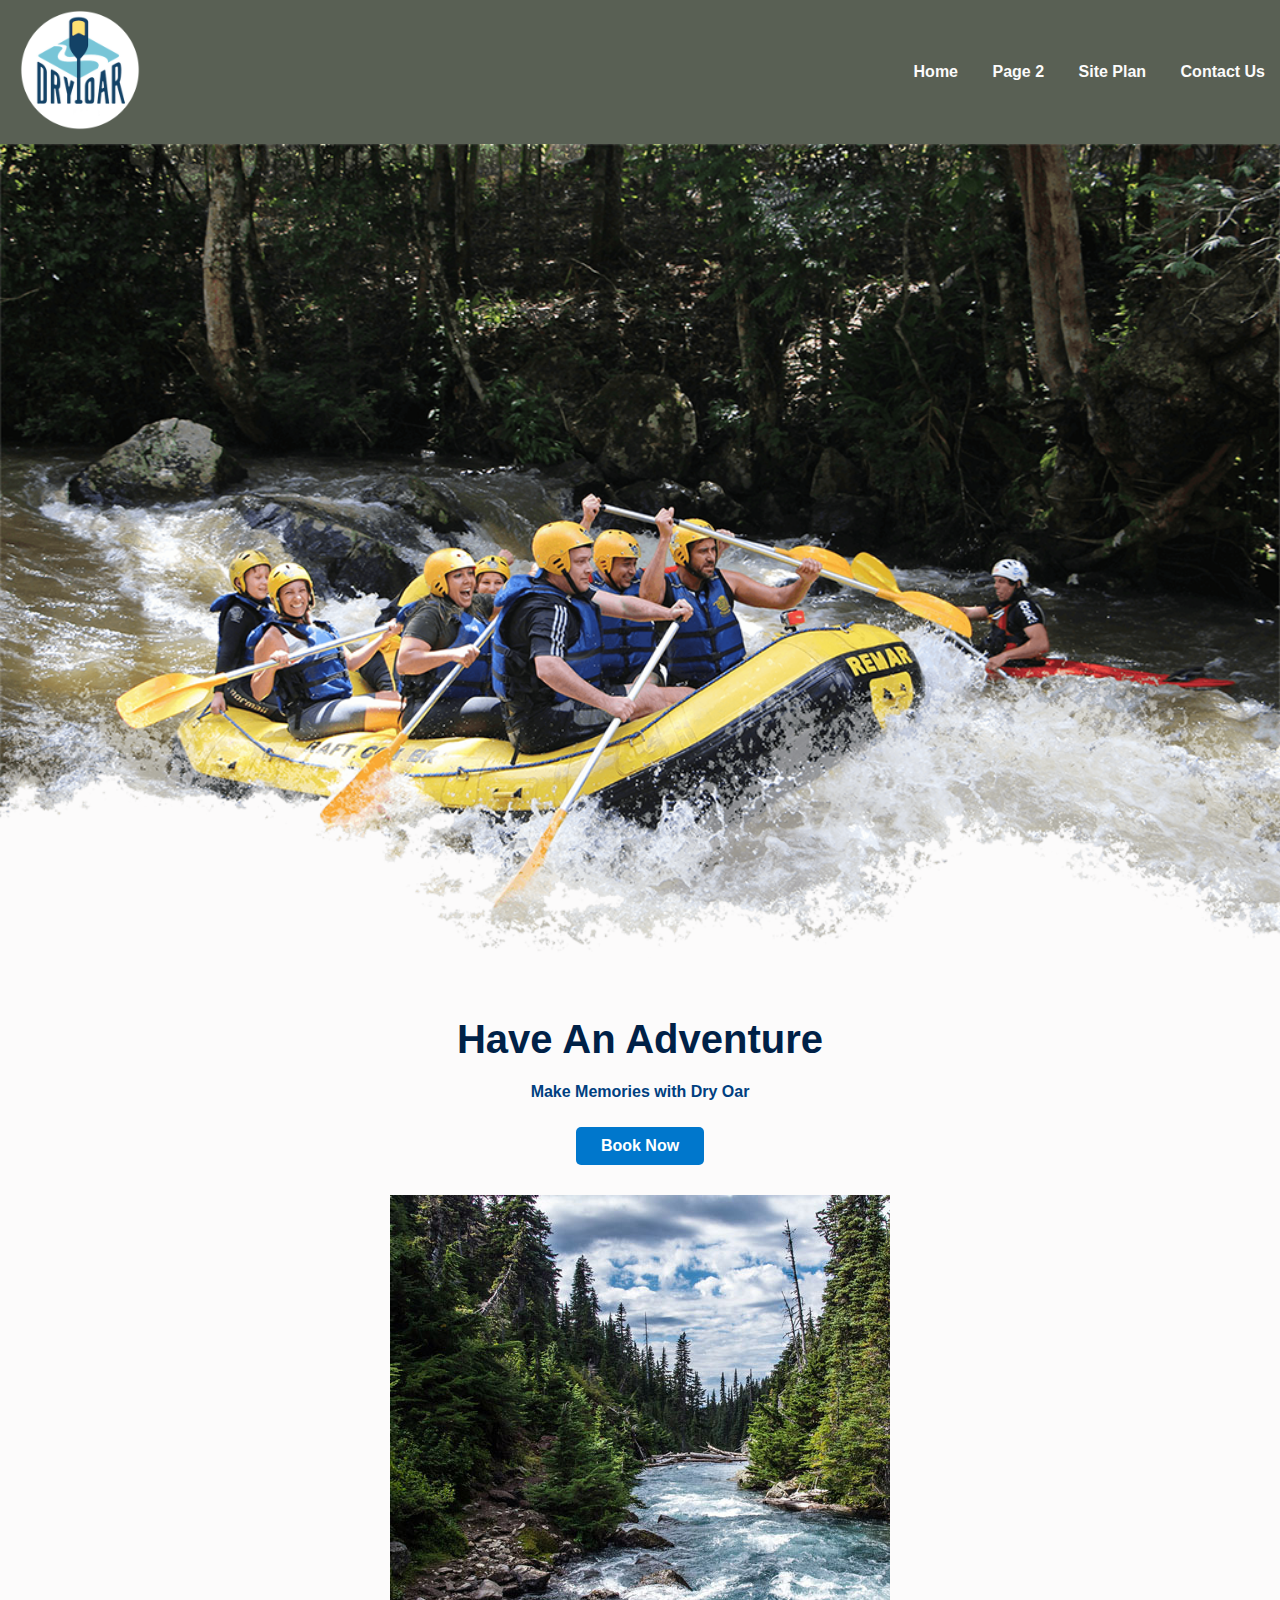
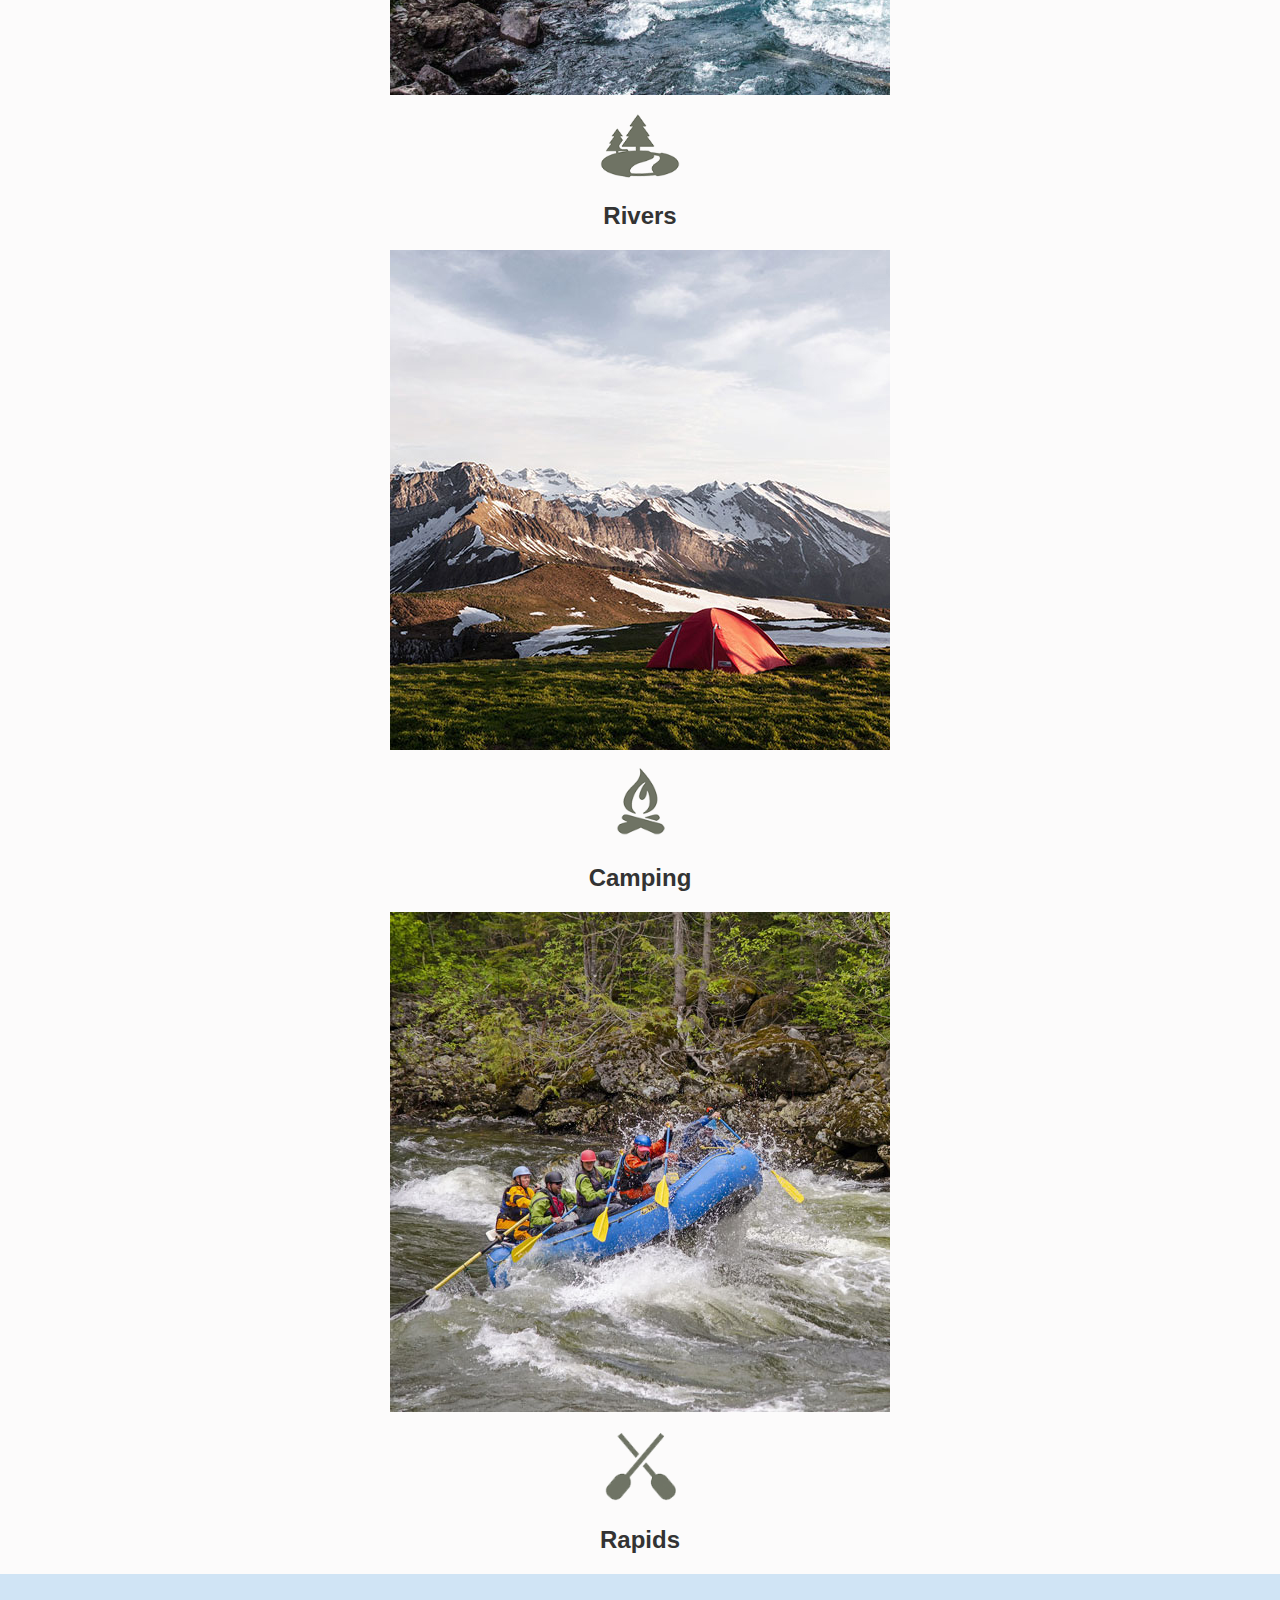
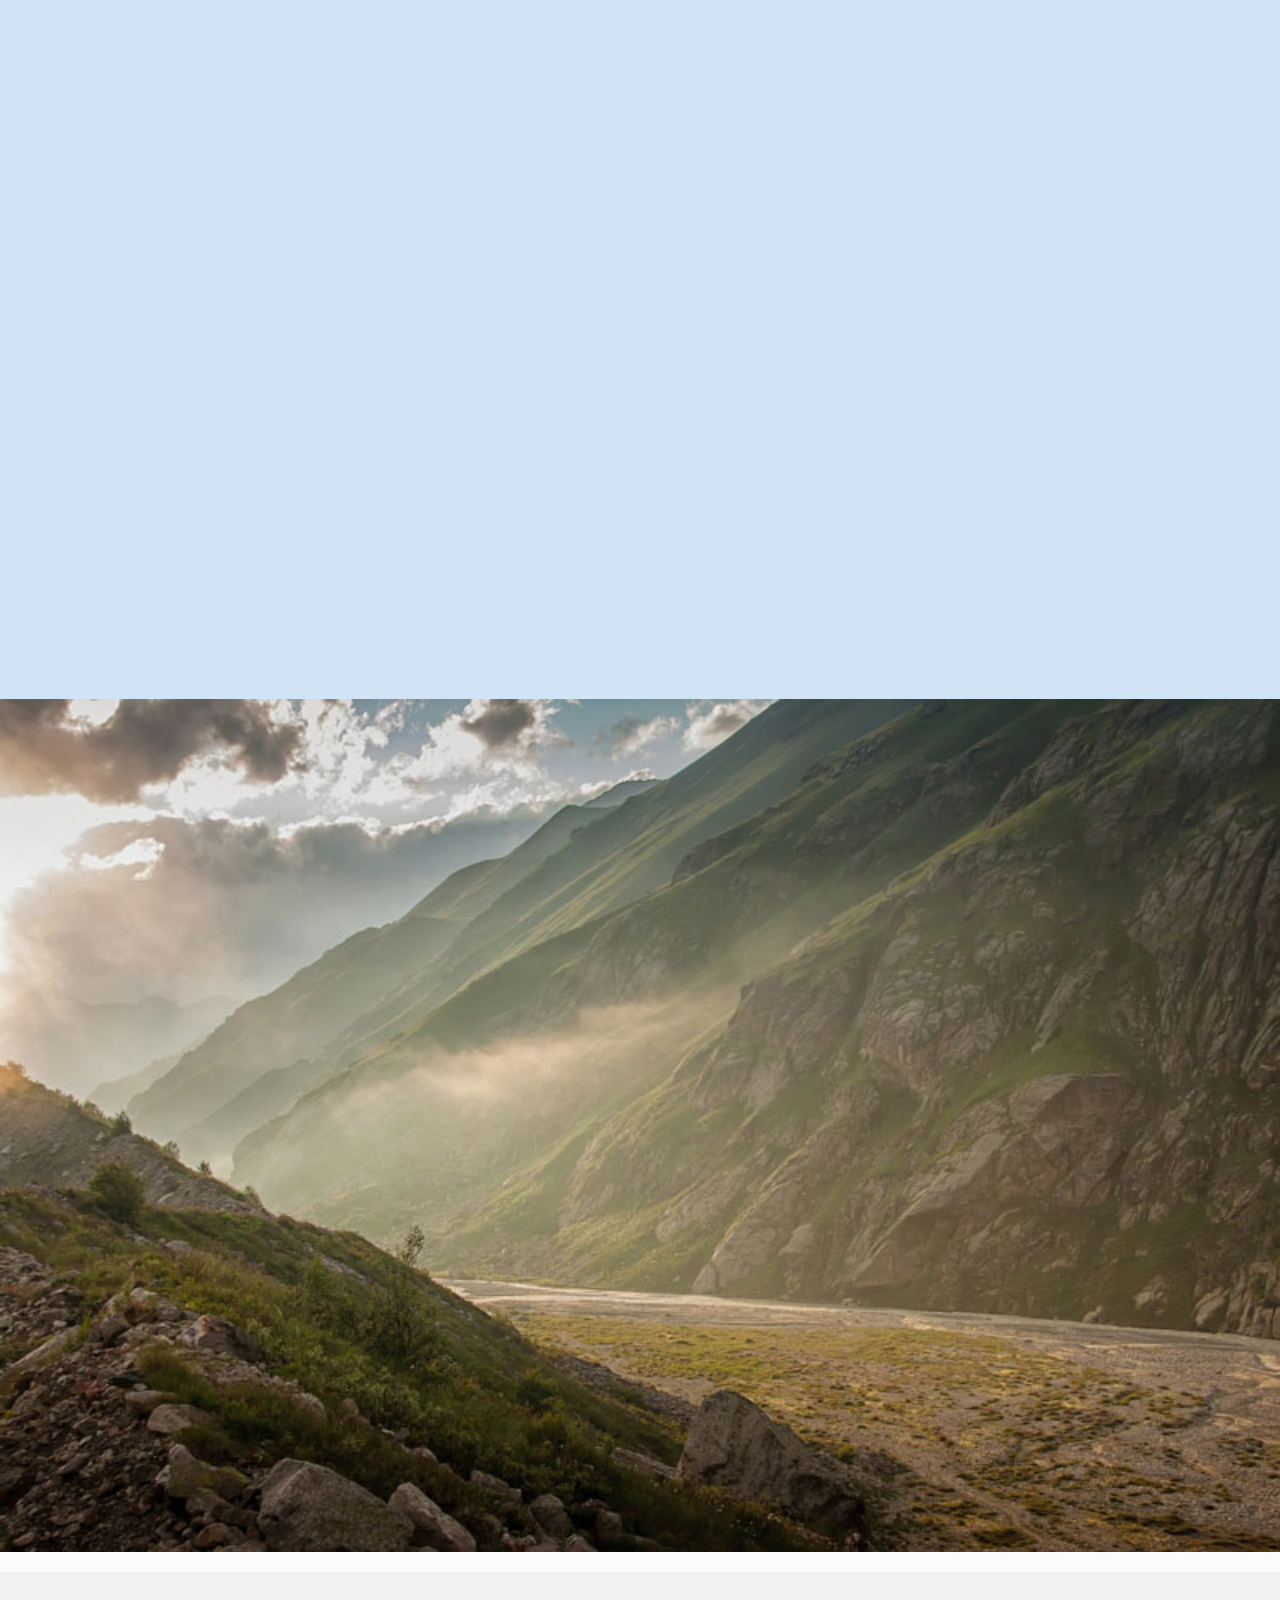
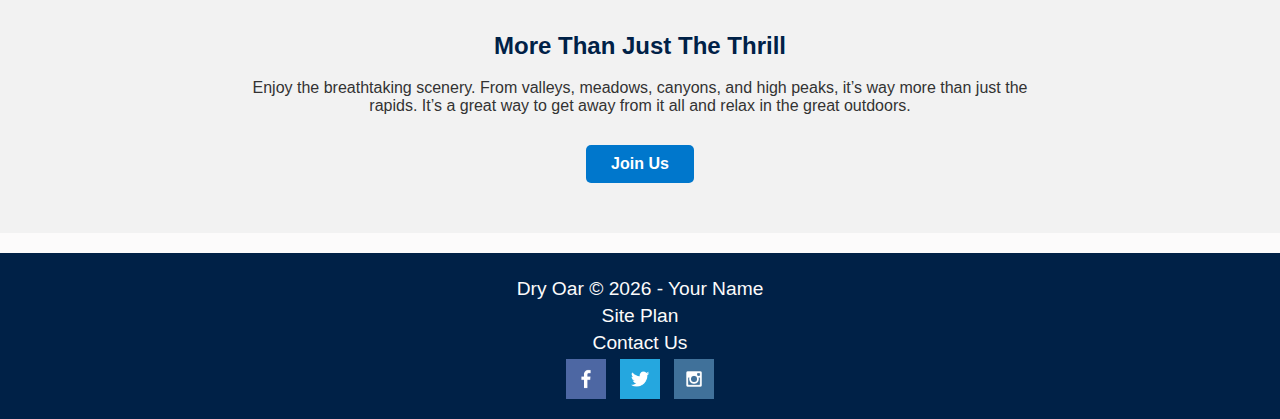
<file: wwr/index.html>
<!DOCTYPE html>
<html lang="en">
<head>
    <meta charset="UTF-8">
    <meta name="viewport" content="width=device-width, initial-scale=1.0">
    <title>Whitewater Rafting Vacations | Dry Oar Boating | Home</title>
    <link rel="stylesheet" href="styles/style.css">
</head>

<body>
    <div id="content">

        <header>
            <a id="logo_link" href="index.html">
                <img class="logo" src="images/logo.png" alt="Dry Oar Logo">
            </a>
            <nav>
                <a href="index.html">Home</a>
                <a href="#">Page 2</a>
                <a href="site-plan-rafting.html">Site Plan</a>
                <a href="contactus.html">Contact Us</a>
            </nav>
        </header>

        <div id="hero">
            <div id="hero-box">
                <img id="hero-img" src="images/hero.png" alt="People enjoying white water rafting">
            </div>
            <section id="hero-msg">
                <h1 class="home-title">Have An Adventure</h1>
                <h4>Make Memories with Dry Oar</h4>
                <div class="button-box">
                    <a class="book" href="contactus.html">Book Now</a>
                </div>
            </section>
        </div>

        <main class="home-grid">

            <section class="rivers-card">
                <img class="card-img" src="images/rivers.jpg" alt="river in forest">
                <img class="icon" src="images/river_icon.png" alt="river icon">
                <h2>Rivers</h2>
            </section>

            <section class="camping-card">
                <img class="card-img" src="images/camping.jpg" alt="tent in mountains">
                <img class="icon" src="images/fire_icon.png" alt="fire icon">
                <h2>Camping</h2>
            </section>

            <section class="rapids-card">
                <img class="card-img" src="images/rapids.jpg" alt="rafting boat">
                <img class="icon" src="images/oars.png" alt="oars icon">
                <h2>Rapids</h2>
            </section>

            <div id="background"></div>

            <img class="mountains" src="images/mountains.jpg" alt="Misty mountains">

            <section class="msg">
                <h2>More Than Just The Thrill</h2>
                <p>
                    Enjoy the breathtaking scenery. From valleys, meadows, canyons, and high peaks,
                    it’s way more than just the rapids. It’s a great way to get away from it all and
                    relax in the great outdoors.
                </p>
                <a class="join" href="rivers.html">Join Us</a>
            </section>

        </main>

        <footer>
            <p>Dry Oar &copy; 2026 - Your Name</p>
            <p><a href="site-plan-rafting.html">Site Plan</a></p>
            <p><a href="contactus.html">Contact Us</a></p>
            <div class="social">
                <a href="https://facebook.com" target="_blank">
                    <img src="images/facebook.png" alt="facebook icon">
                </a>
                <a href="https://twitter.com" target="_blank">
                    <img src="images/twitter.png" alt="twitter icon">
                </a>
                <a href="https://instagram.com" target="_blank">
                    <img src="images/instagram.png" alt="instagram icon">
                </a>
            </div>
        </footer>

    </div>
</body>
</html>
</file>
<file: wwr/styles/style.css>
#content {
    max-width: 1600px;
    margin: 0 auto;
    font-family: Arial, sans-serif;
}
body {
    background-color: #fcfbfb;
    margin: 0;
    padding: 0;
    color: #333;
}
header {
    background-color: rgba(20, 30, 13, 0.7);
    padding: 10px 0;
    display: flex;
    justify-content: space-between;
    align-items: center;
}
.logo {
    width: 120px;
    margin-left: 20px;
}
nav a {
    text-decoration: none;
    color: #fcfbfb;
    margin: 0 15px;
    font-weight: bold;
}
nav a:hover {
    background-color: black;
    color: #d9c2a3;
    padding: 5px 10px;
    border-radius: 5px;
}
#hero-img {
    width: 100%;
    display: block;
}
#hero-msg h1,
#hero-msg h4,
.button-box {
    text-align: center;
}
.home-title {
    color: #002147;
    font-size: 2.5em;
    margin: 0.5em 0;
}
#hero-msg h4 {
    color: #004080;
    margin-bottom: 1em;
}
.book, .join {
    text-decoration: none;
    background-color: #0077cc;
    color: white;
    padding: 10px 25px;
    border-radius: 5px;
    display: inline-block;
    font-weight: bold;
    margin: 10px 0;
}
.book:hover, .join:hover {
    background-color: #005fa3;
    color: #d9c2a3;
}
main section {
    text-align: center;
    margin: 20px 0;
}
.icon {
    width: 80px;
    display: block;
    margin: 10px auto;
}
#background {
    height: 725px;
    background-color: #d0e4f5; /* example light blue */
}
.msg {
    background-color: #f2f2f2;
    padding: 40px 20px;
    text-align: center;
}
.msg h2 {
    color: #002147;
}
.msg p {
    color: #333;
    max-width: 800px;
    margin: 0 auto 20px auto;
}
.mountains {
    width: 100%;
    display: block;
    margin: 0 auto;
}
footer {
    background-color: #002147;
    color: #fcfbfb;
    text-align: center;
    padding: 20px 0;
}
footer p {
    font-size: 1.2em;
    margin: 5px 0;
}
footer a {
    color: #fcfbfb;
    text-decoration: none;
}
footer a:hover {
    text-decoration: underline;
}
footer .social img {
    width: 40px;
    margin: 0 5px;
    vertical-align: middle;
}
</file>
